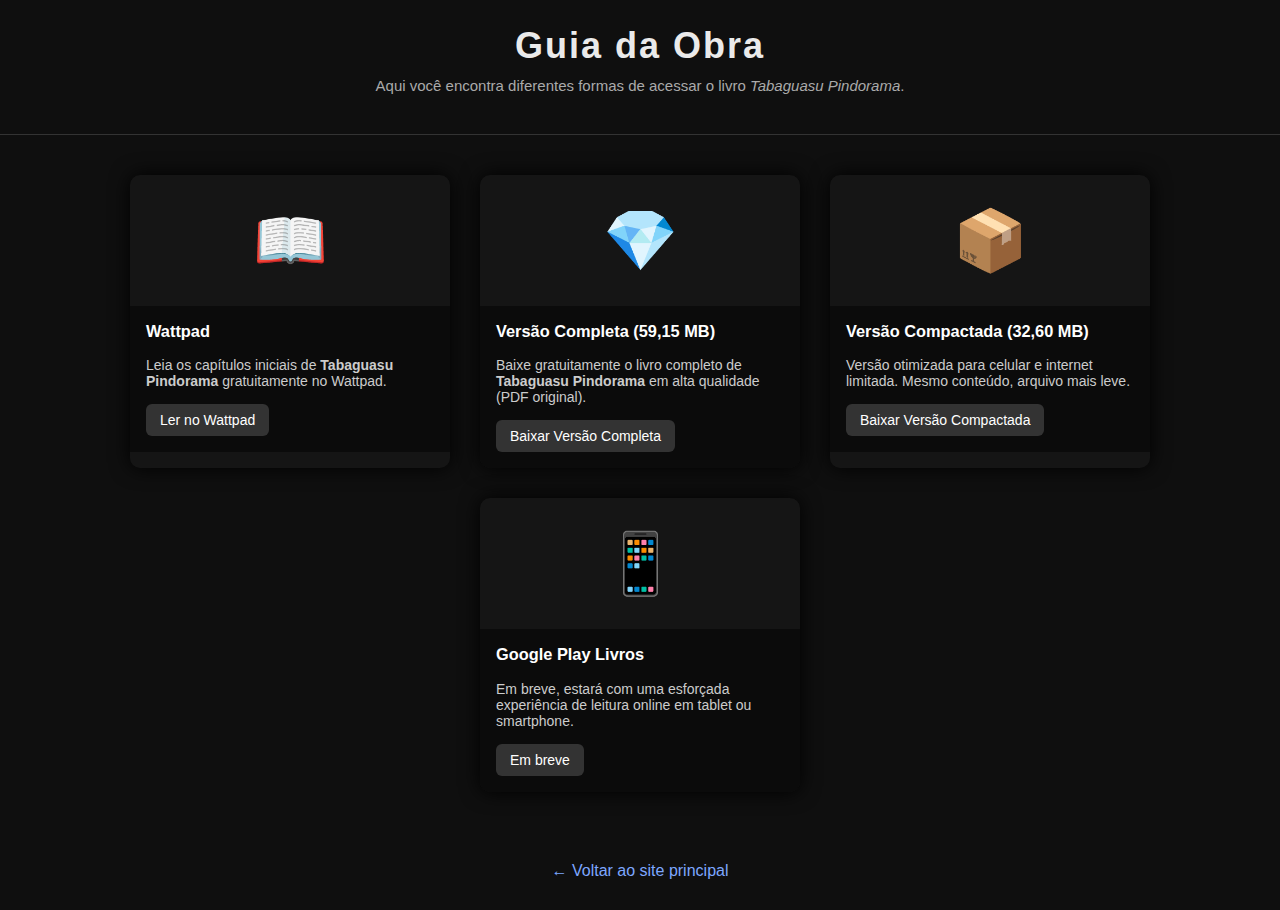
<file: acesso.html>
<!DOCTYPE html>
<html lang="pt-br">
<head>
<meta charset="UTF-8">
<title>Acesso — Tabaguasu Pindorama</title>

<style>
body {
    margin: 0;
    background: #0f0f0f;
    font-family: Arial, Helvetica, sans-serif;
    color: #eaeaea;
}

header {
    padding: 25px;
    text-align: center;
    border-bottom: 1px solid #333;
}

header h1 {
    margin: 0;
    font-size: 36px;
    letter-spacing: 2px;
}

header p {
    margin-top: 10px;
    font-size: 15px;
    color: #aaa;
}

.galeria {
    display: flex;
    justify-content: center;
    gap: 30px;
    padding: 40px;
    flex-wrap: wrap;
}

.card {
    background: #151515;
    border-radius: 10px;
    width: 320px;
    overflow: hidden;
    box-shadow: 0 0 20px #000;
}

.card-img {
    font-size: 60px;
    text-align: center;
    padding: 30px 0;
}

.legenda {
    padding: 16px;
    font-size: 14px;
    background: #0b0b0b;
    color: #ccc;
}

.legenda h3 {
    margin-top: 0;
    color: #fff;
}

.legenda p {
    margin-bottom: 15px;
}

.btn-acesso {
    display: inline-block;
    padding: 8px 14px;
    background: #333;
    color: #fff;
    text-decoration: none;
    border-radius: 6px;
    font-size: 14px;
}

.btn-acesso:hover {
    background: #555;
}

.info {
    text-align: center;
    padding: 20px 40px;
    color: #bbb;
}

.voltar {
    display: block;
    text-align: center;
    margin: 30px 0;
    color: #7da7ff;
    text-decoration: none;
}

.voltar:hover {
    text-decoration: underline;
}
</style>
</head>

<body>

<header>
    <h1>Guia da Obra</h1>
    <p>Aqui você encontra diferentes formas de acessar o livro <em>Tabaguasu Pindorama</em>.</p>
</header>

<main class="galeria">

    <div class="card">
        <div class="card-img">📖</div>
        <div class="legenda">
            <h3>Wattpad</h3>
            <p>Leia os capítulos iniciais de <strong>Tabaguasu Pindorama</strong> gratuitamente no Wattpad.</p>
            <a href="https://www.wattpad.com/story/397443980-tabaguasu-pindorama"
               target="_blank" class="btn-acesso">Ler no Wattpad</a>
        </div>
    </div>

<div class="card">
    <div class="card-img">💎</div>
    <div class="legenda">
        <h3>Versão Completa (59,15 MB)</h3>
        <p>
            Baixe gratuitamente o livro completo de <strong>Tabaguasu Pindorama</strong> 
            em alta qualidade (PDF original).
        </p>
        <a href="https://drive.google.com/uc?export=download&id=1s6JjbLI3ZGQoyZCYM8Tl3-Ud7kBXJv_D"
           download
           class="btn-acesso">
           Baixar Versão Completa
        </a>
    </div>
</div>

<div class="card">
    <div class="card-img">📦</div>
    <div class="legenda">
        <h3>Versão Compactada (32,60 MB)</h3>
        <p>
            Versão otimizada para celular e internet limitada. 
            Mesmo conteúdo, arquivo mais leve.
        </p>
        <a href="https://drive.google.com/uc?export=download&id=14v7KPExMB1K9mZgg79q8-8RCS8JNAlzQ"
           download
           class="btn-acesso">
           Baixar Versão Compactada
</a>
        </div>
    </div>

    <div class="card">
        <div class="card-img">📱</div>
        <div class="legenda">
            <h3>Google Play Livros</h3>
            <p>Em breve, estará com uma esforçada experiência de leitura online em tablet ou smartphone.</p>
            <a href="#" class="btn-acesso">Em breve</a>
        </div>
    </div>

</main>

<a href="index.html" class="voltar">← Voltar ao site principal</a>

</body>
</html>
</file>
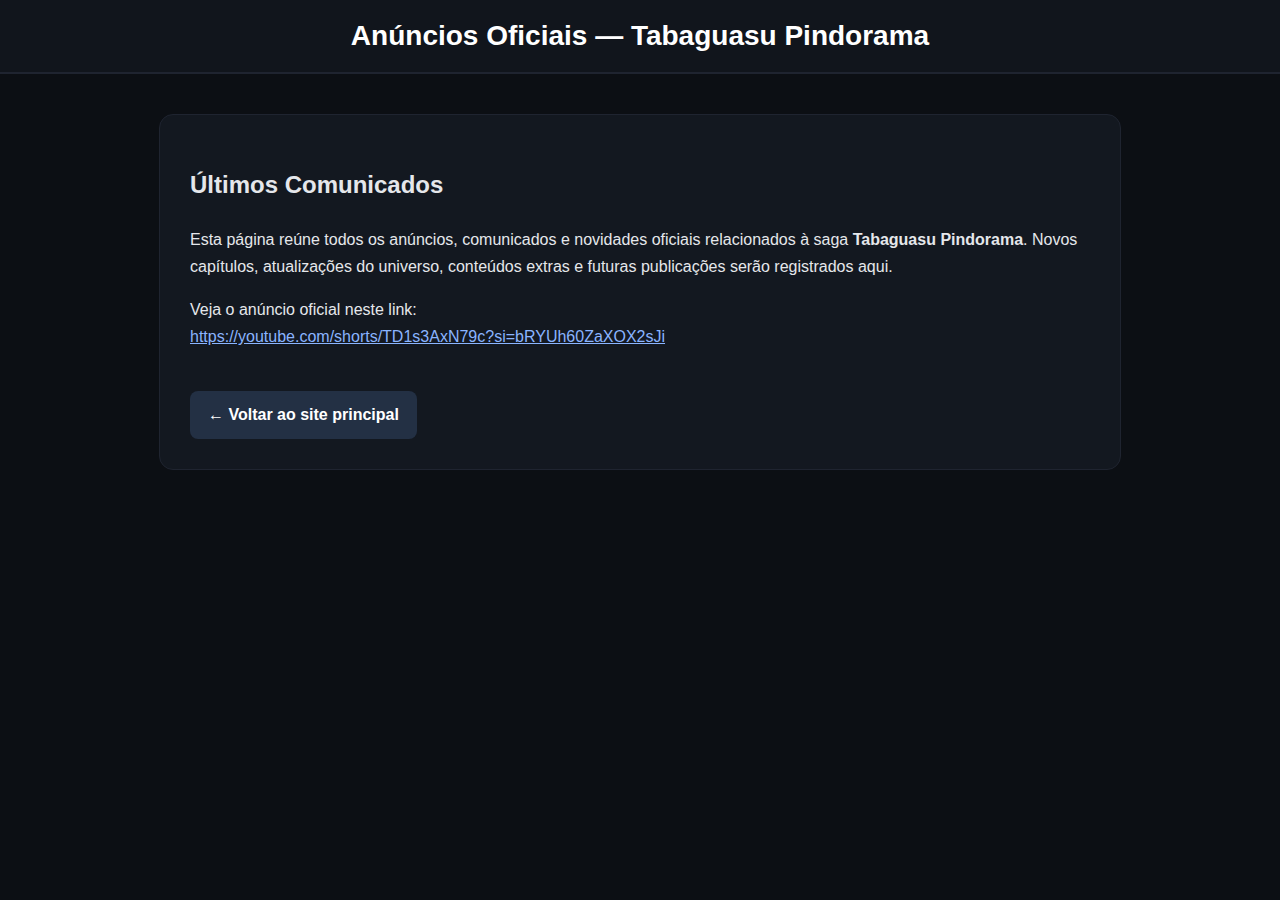
<file: anuncio.html>
<!DOCTYPE html>
<html lang="pt-BR">
<head>
  <meta charset="UTF-8" />
  <meta name="viewport" content="width=device-width, initial-scale=1.0" />
  <title>Anúncio — Tabaguasu Pindorama</title>
  <style>
    body {
      margin: 0;
      font-family: Arial, sans-serif;
      background: #0c0f14;
      color: #e5e7eb;
    }

    header {
      background: #11151c;
      padding: 20px;
      text-align: center;
      border-bottom: 2px solid #1f2430;
    }

    header h1 {
      margin: 0;
      font-size: 28px;
      color: #ffffff;
    }

    main {
      max-width: 900px;
      margin: 40px auto;
      background: #131820;
      padding: 30px;
      border-radius: 14px;
      border: 1px solid #1f2430;
      line-height: 1.7;
    }

    a.voltar {
      display: inline-block;
      margin-top: 25px;
      padding: 10px 18px;
      background: #233044;
      color: white;
      text-decoration: none;
      border-radius: 8px;
      font-weight: bold;
    }

    a.voltar:hover {
      background: #2e3d55;
    }
  </style>
</head>
<body>

<header>
  <h1>Anúncios Oficiais — Tabaguasu Pindorama</h1>
</header>

<main>
  <h2>Últimos Comunicados</h2>
  <p>
    Esta página reúne todos os anúncios, comunicados e novidades oficiais relacionados à saga
    <strong>Tabaguasu Pindorama</strong>. Novos capítulos, atualizações do universo, conteúdos extras e
    futuras publicações serão registrados aqui.
  </p>

  <p>
    Veja o anúncio oficial neste link:<br>
    <a href="https://youtube.com/shorts/TD1s3AxN79c?si=bRYUh60ZaXOX2sJi" style="color:#8ab4ff;word-break:break-all" target="_blank">https://youtube.com/shorts/TD1s3AxN79c?si=bRYUh60ZaXOX2sJi</a>
  </p>

  <a href="index.html" class="voltar">← Voltar ao site principal</a>
</main>

</body>
</html>
</file>
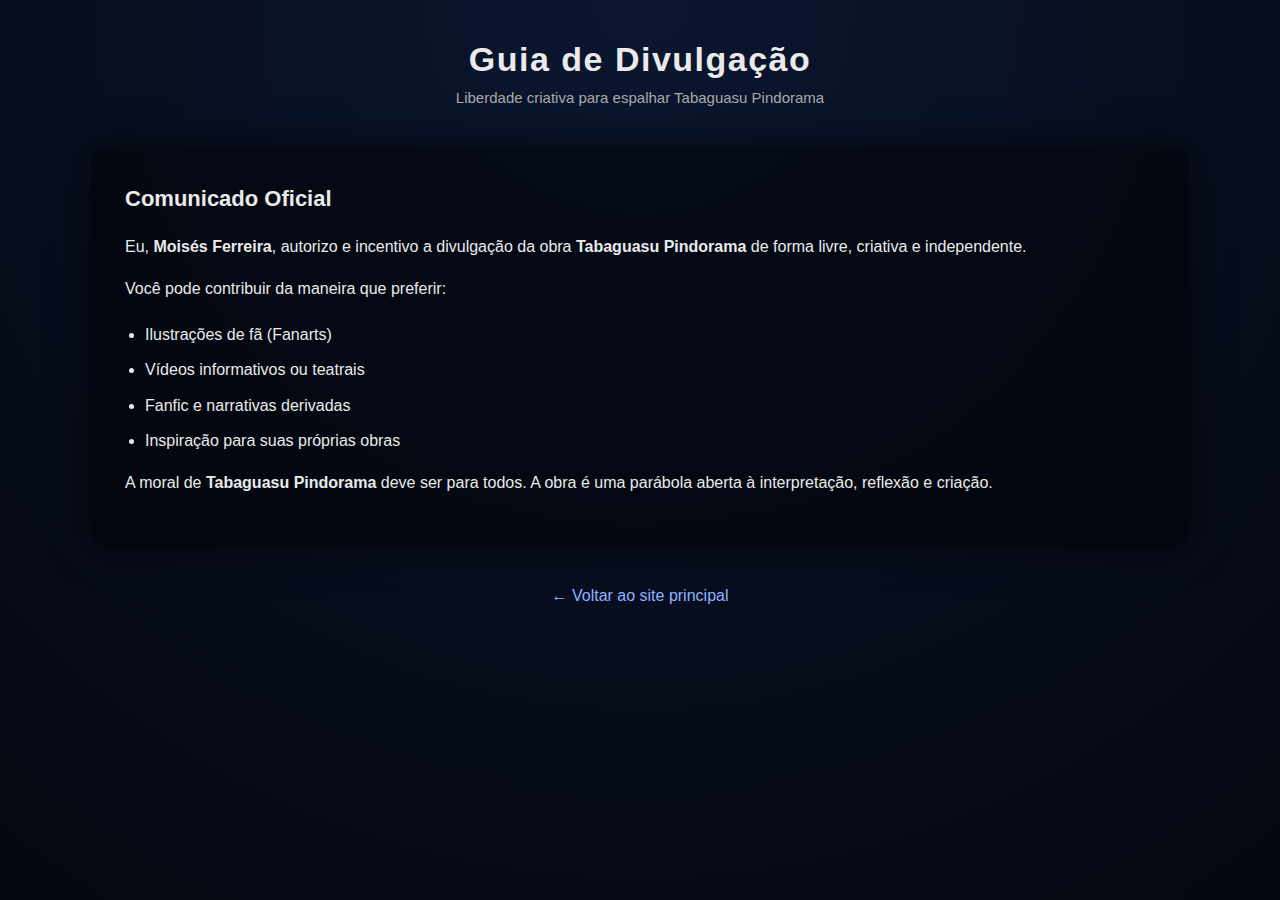
<file: guia.html>
<!DOCTYPE html>
<html lang="pt-br">
<head>
<meta charset="UTF-8">
<title>Guia de Divulgação — Tabaguasu Pindorama</title>

<style>
body {
    margin: 0;
    min-height: 100vh;
    background: radial-gradient(circle at top, #0b1630, #05070f);
    font-family: Arial, Helvetica, sans-serif;
    color: #eaeaea;
    display: flex;
    justify-content: center;
}

.container {
    width: 100%;
    max-width: 1100px;
    padding: 40px 20px 80px;
}

.topo {
    text-align: center;
    margin-bottom: 40px;
}

.topo h1 {
    margin: 0;
    font-size: 34px;
    letter-spacing: 1.5px;
}

.topo p {
    margin-top: 10px;
    color: #aaa;
    font-size: 15px;
}

.bloco {
    background: rgba(0,0,0,0.45);
    border-radius: 18px;
    padding: 35px;
    box-shadow: 0 0 40px rgba(0,0,0,0.6);
    line-height: 1.6;
}

.bloco h2 {
    margin-top: 0;
    font-size: 22px;
}

.lista {
    margin-top: 20px;
    padding-left: 20px;
}

.lista li {
    margin-bottom: 10px;
}

.voltar {
    margin-top: 40px;
    text-align: center;
}

.voltar a {
    color: #8fb2ff;
    text-decoration: none;
    font-size: 16px;
}

.voltar a:hover {
    text-decoration: underline;
}
</style>
</head>

<body>

<div class="container">

    <div class="topo">
        <h1>Guia de Divulgação</h1>
        <p>Liberdade criativa para espalhar Tabaguasu Pindorama</p>
    </div>

    <div class="bloco">
        <h2>Comunicado Oficial</h2>

        <p>
            Eu, <strong>Moisés Ferreira</strong>, autorizo e incentivo a divulgação da obra
            <strong>Tabaguasu Pindorama</strong> de forma livre, criativa e independente.
        </p>

        <p>Você pode contribuir da maneira que preferir:</p>

        <ul class="lista">
            <li> Ilustrações de fã (Fanarts)</li>
            <li> Vídeos informativos ou teatrais</li>
            <li> Fanfic e narrativas derivadas</li>
            <li> Inspiração para suas próprias obras</li>
        </ul>

        <p>
            A moral de <strong>Tabaguasu Pindorama</strong> deve ser para todos.
            A obra é uma parábola aberta à interpretação, reflexão e criação.
        </p>
    </div>

    <div class="voltar">
        <a href="index.html">← Voltar ao site principal</a>
    </div>

</div>

</body>
</html>
</file>
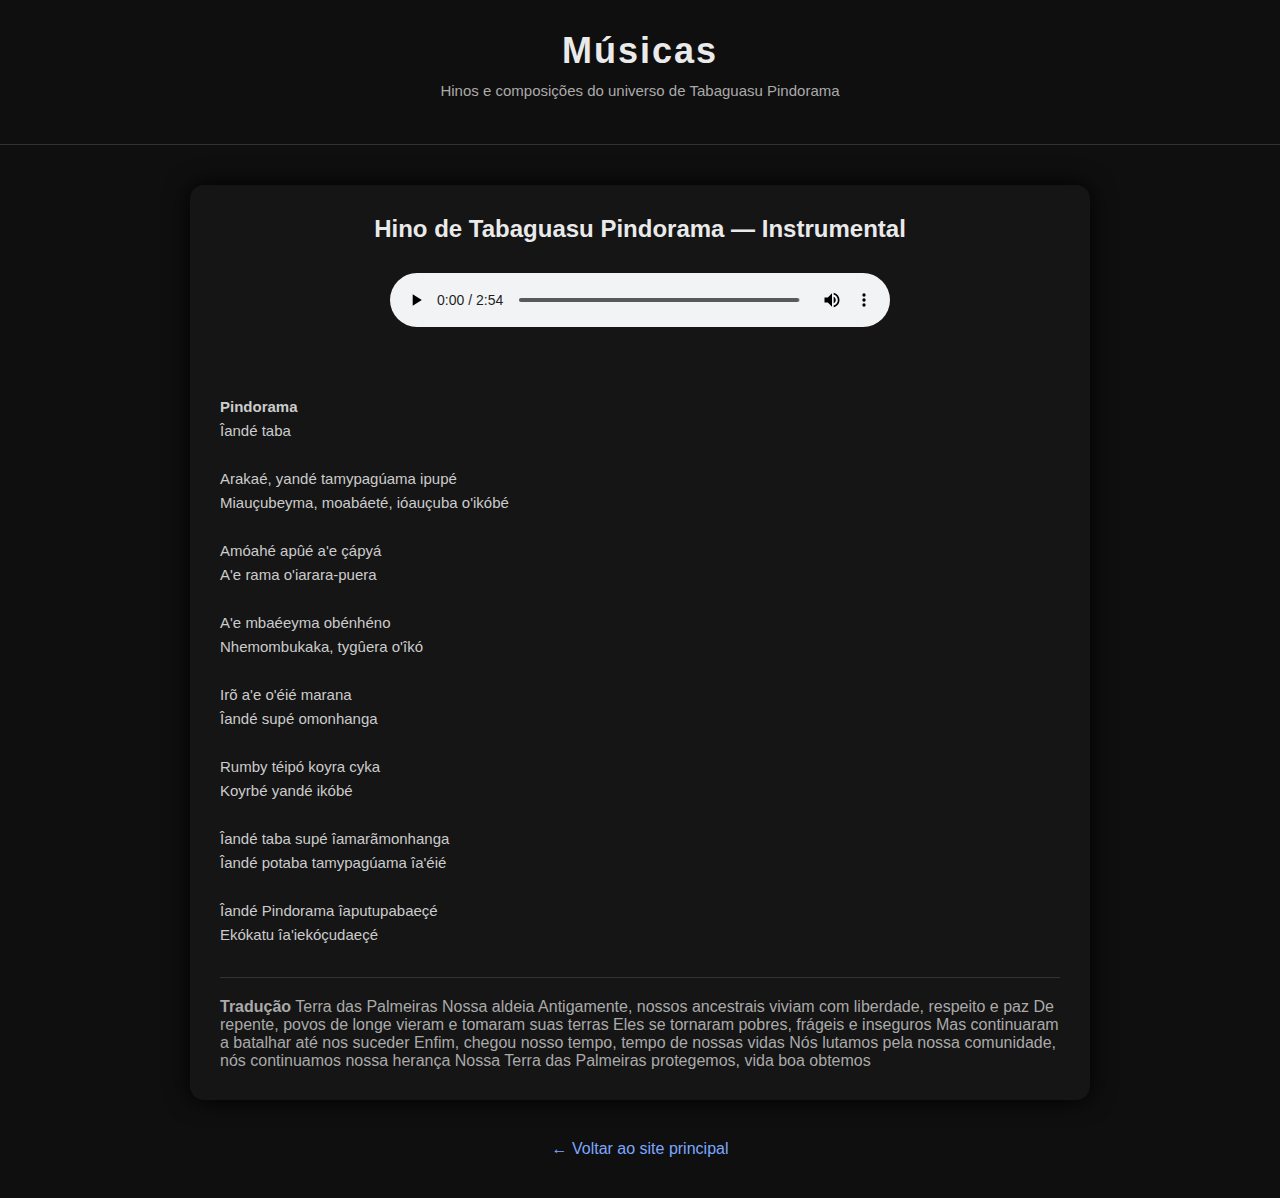
<file: musicas.html>
<!DOCTYPE html>
<html lang="pt-br">
<head>
<meta charset="UTF-8">
<title>Músicas — Tabaguasu Pindorama</title>

<style>
body {
    margin: 0;
    background: #0f0f0f;
    font-family: Arial, Helvetica, sans-serif;
    color: #eaeaea;
}

header {
    padding: 30px 20px;
    text-align: center;
    border-bottom: 1px solid #333;
}

header h1 {
    margin: 0;
    font-size: 36px;
    letter-spacing: 2px;
}

header p {
    margin-top: 10px;
    font-size: 15px;
    color: #aaa;
}

main {
    max-width: 900px;
    margin: 0 auto;
    padding: 40px 20px;
}

.bloco {
    background: #151515;
    border-radius: 14px;
    padding: 30px;
    box-shadow: 0 0 25px #000;
}

.bloco h2 {
    margin-top: 0;
    font-size: 24px;
    text-align: center;
}

.audio-box {
    margin: 30px 0;
    text-align: center;
}

audio {
    width: 100%;
    max-width: 500px;
}

.letra {
    margin-top: 40px;
    font-size: 15px;
    line-height: 1.6;
    white-space: pre-line;
    color: #ccc;
}

.traducao {
    margin-top: 30px;
    padding-top: 20px;
    border-top: 1px solid #333;
    color: #aaa;
}

.voltar {
    text-align: center;
    margin-top: 40px;
}

.voltar a {
    color: #7da7ff;
    text-decoration: none;
    font-size: 16px;
}

.voltar a:hover {
    text-decoration: underline;
}
</style>
</head>

<body>

<header>
    <h1>Músicas</h1>
    <p>Hinos e composições do universo de Tabaguasu Pindorama</p>
</header>

<main>

    <div class="bloco">

        <h2>Hino de Tabaguasu Pindorama — Instrumental</h2>

        <div class="audio-box">
            <audio controls preload="metadata">
                <source src="Hino_de_Tabaguasu_Pindorama_em_instrumental.m4a" type="audio/mp4">
                Seu navegador não suporta áudio HTML5.
            </audio>
        </div>

        <div class="letra">
<strong>Pindorama</strong>  
Îandé taba  

Arakaé, yandé tamypagúama ipupé  
Miauçubeyma, moabáeté, ióauçuba o'ikóbé  

Amóahé apûé a'e çápyá  
A'e rama o'iarara-puera  

A'e mbaéeyma obénhéno  
Nhemombukaka, tygûera o'îkó  

Irõ a'e o'éié marana  
Îandé supé omonhanga  

Rumby téipó koyra cyka  
Koyrbé yandé ikóbé  

Îandé taba supé îamarãmonhanga  
Îandé potaba tamypagúama îa'éié  

Îandé Pindorama îaputupabaeçé  
Ekókatu îa'iekóçudaeçé
        </div>

        <div class="traducao">
<strong>Tradução</strong>

Terra das Palmeiras  
Nossa aldeia  

Antigamente, nossos ancestrais viviam  
com liberdade, respeito e paz  

De repente, povos de longe vieram  
e tomaram suas terras  

Eles se tornaram pobres,  
frágeis e inseguros  

Mas continuaram a batalhar  
até nos suceder  

Enfim, chegou nosso tempo,  
tempo de nossas vidas  

Nós lutamos pela nossa comunidade,  
nós continuamos nossa herança  

Nossa Terra das Palmeiras protegemos,  
vida boa obtemos
        </div>

    </div>

    <div class="voltar">
        <a href="index.html">← Voltar ao site principal</a>
    </div>

</main>

</body>
</html>
</file>
